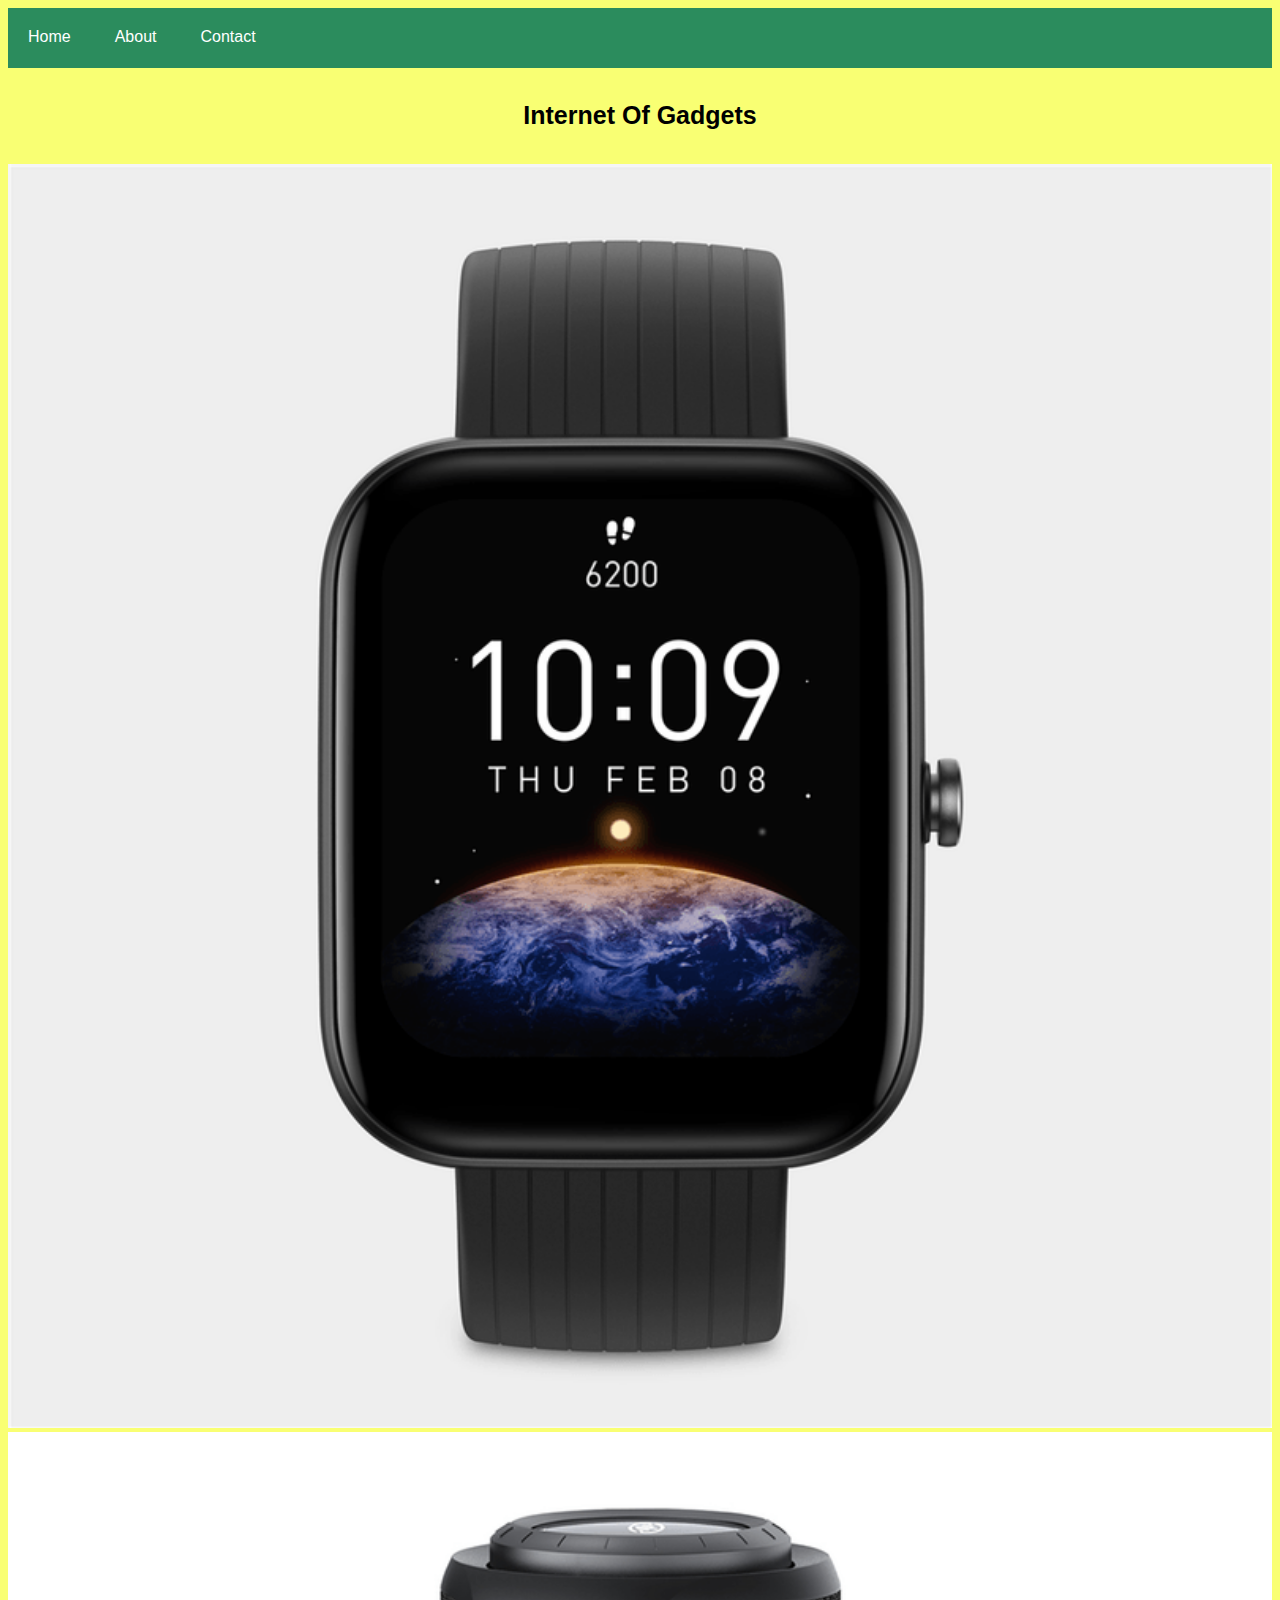
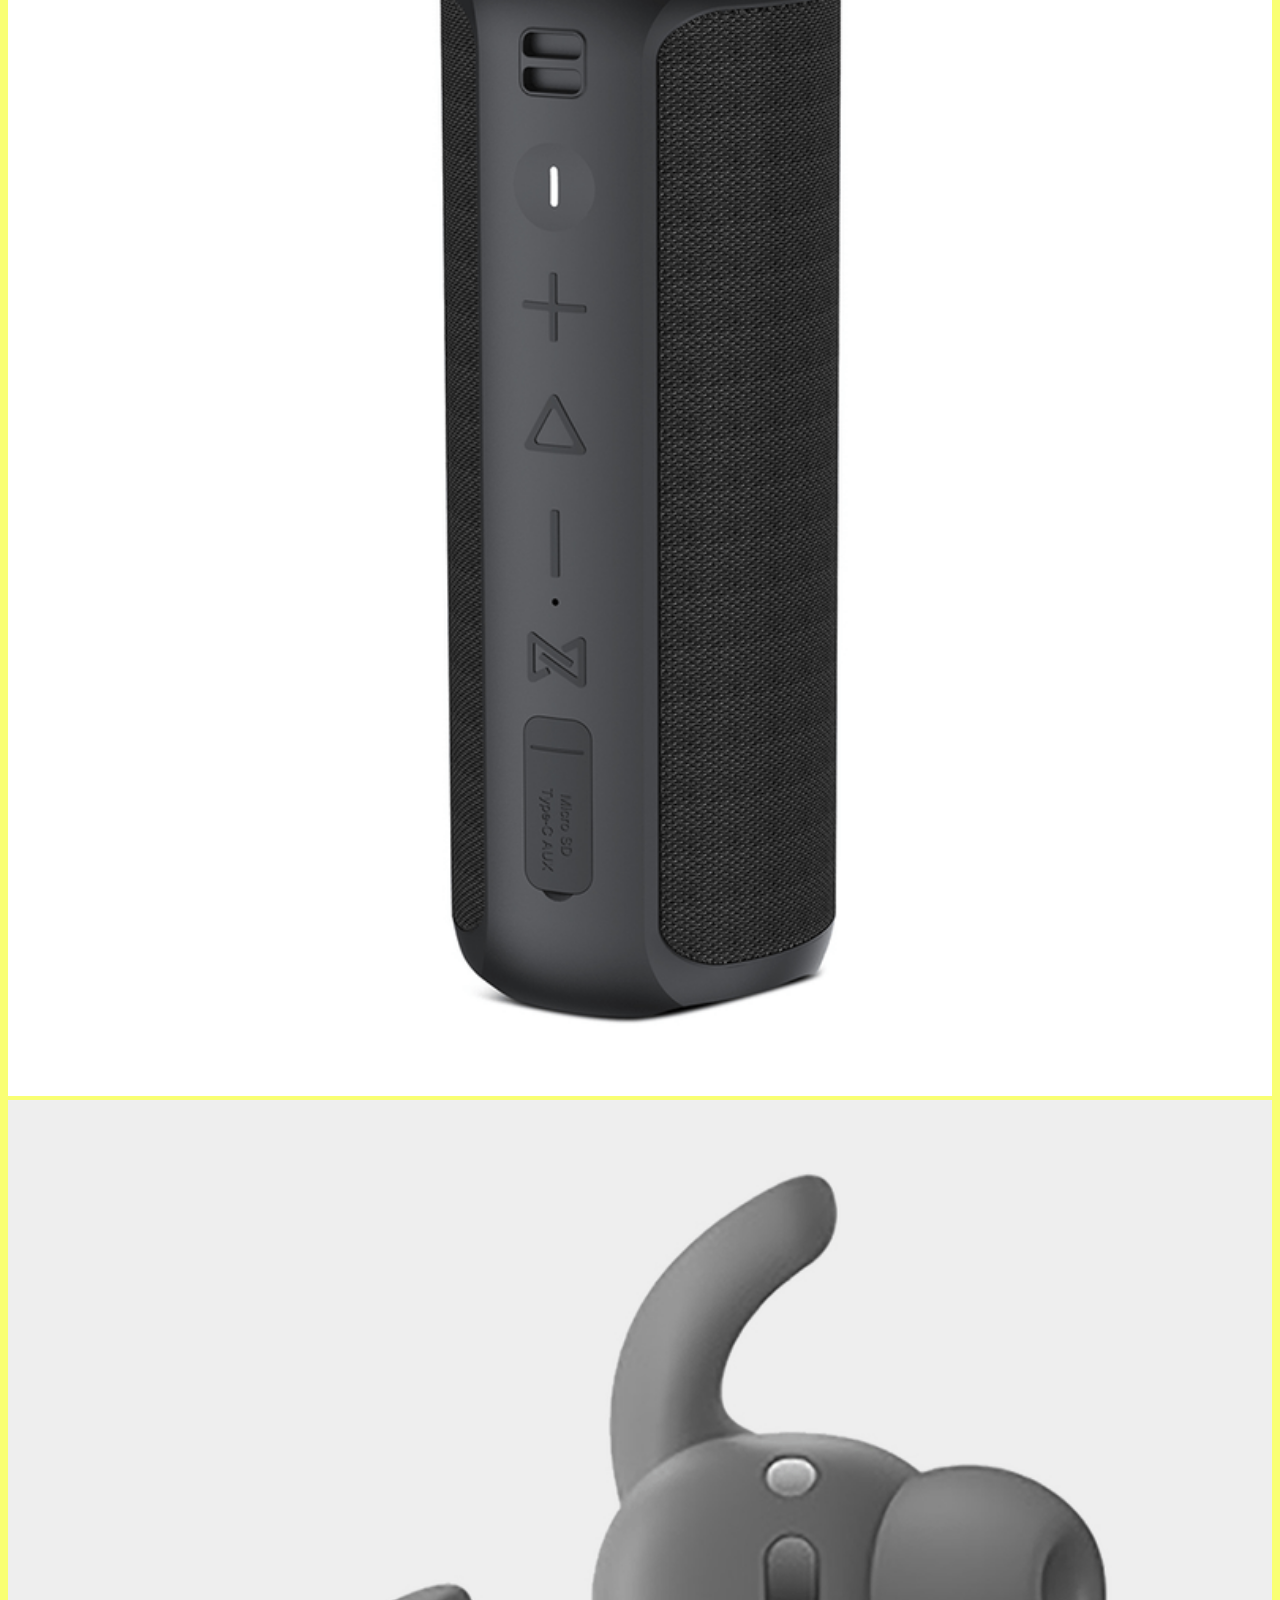
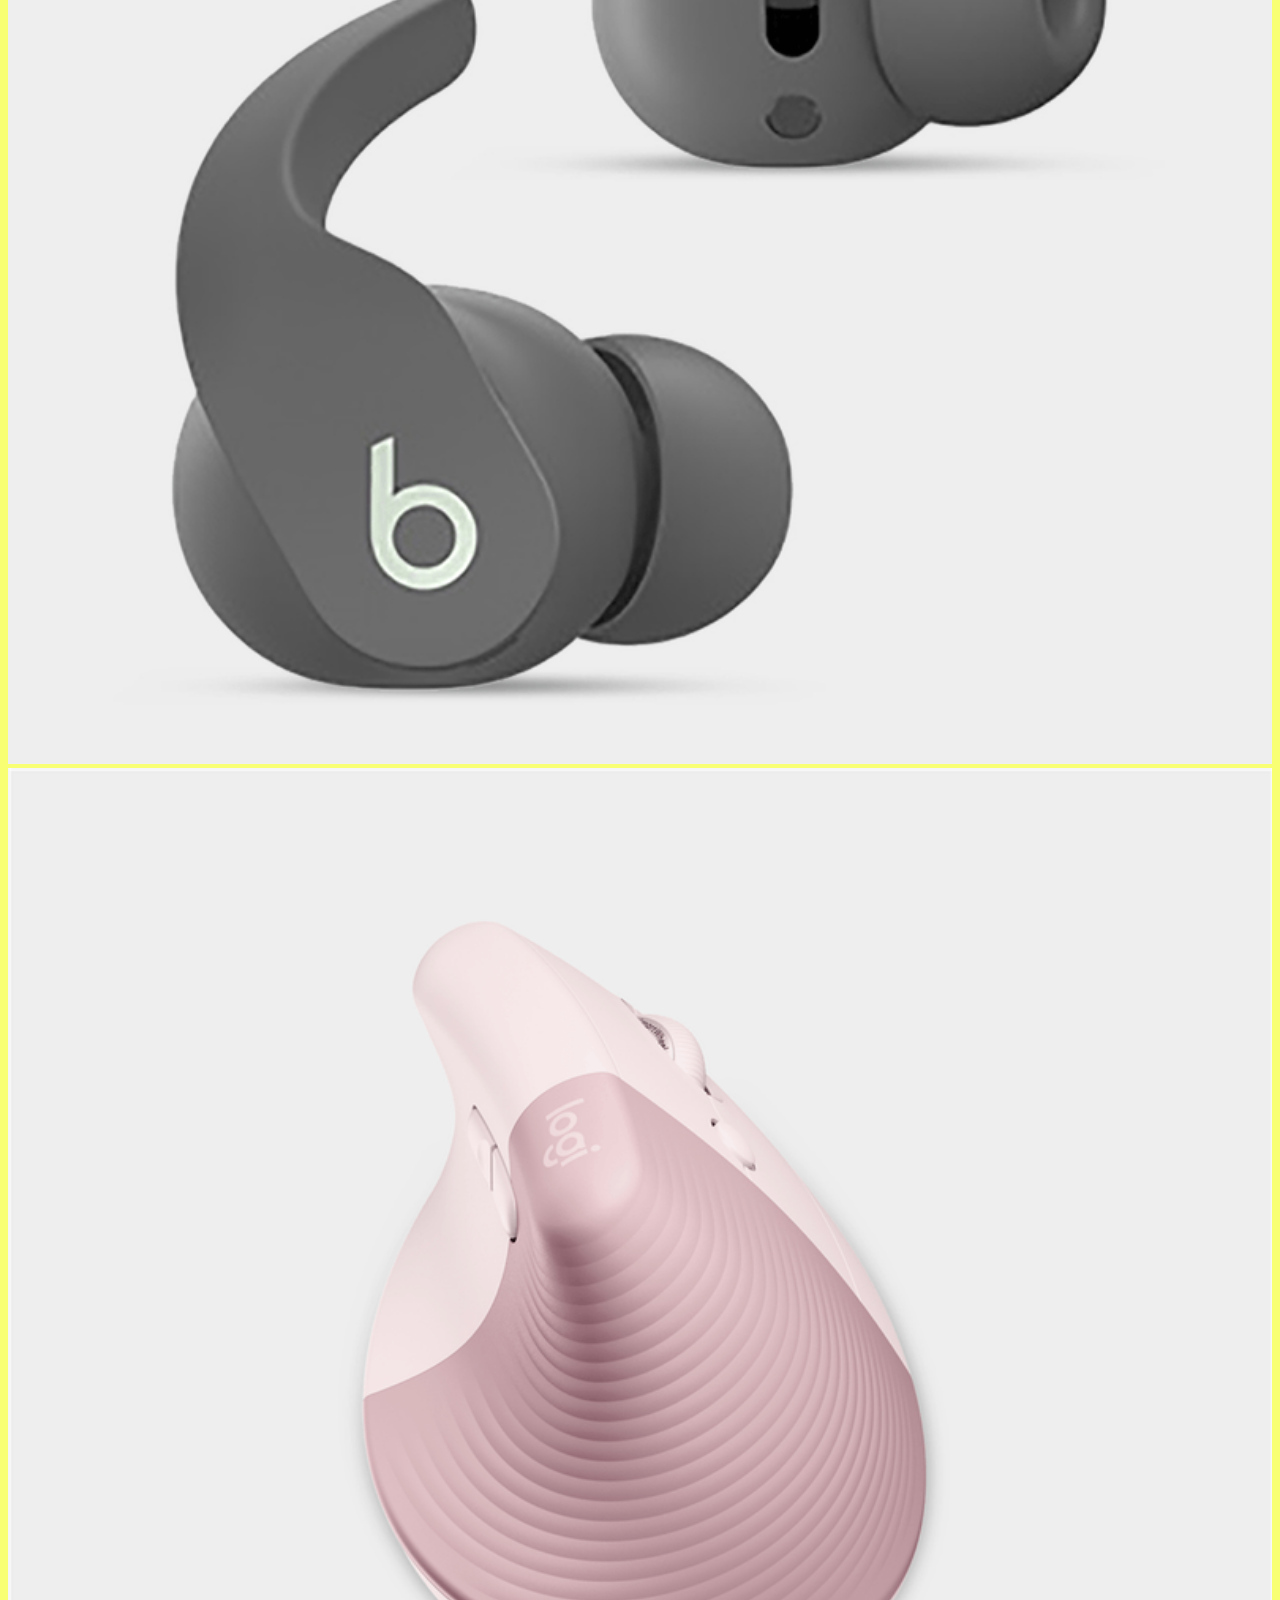
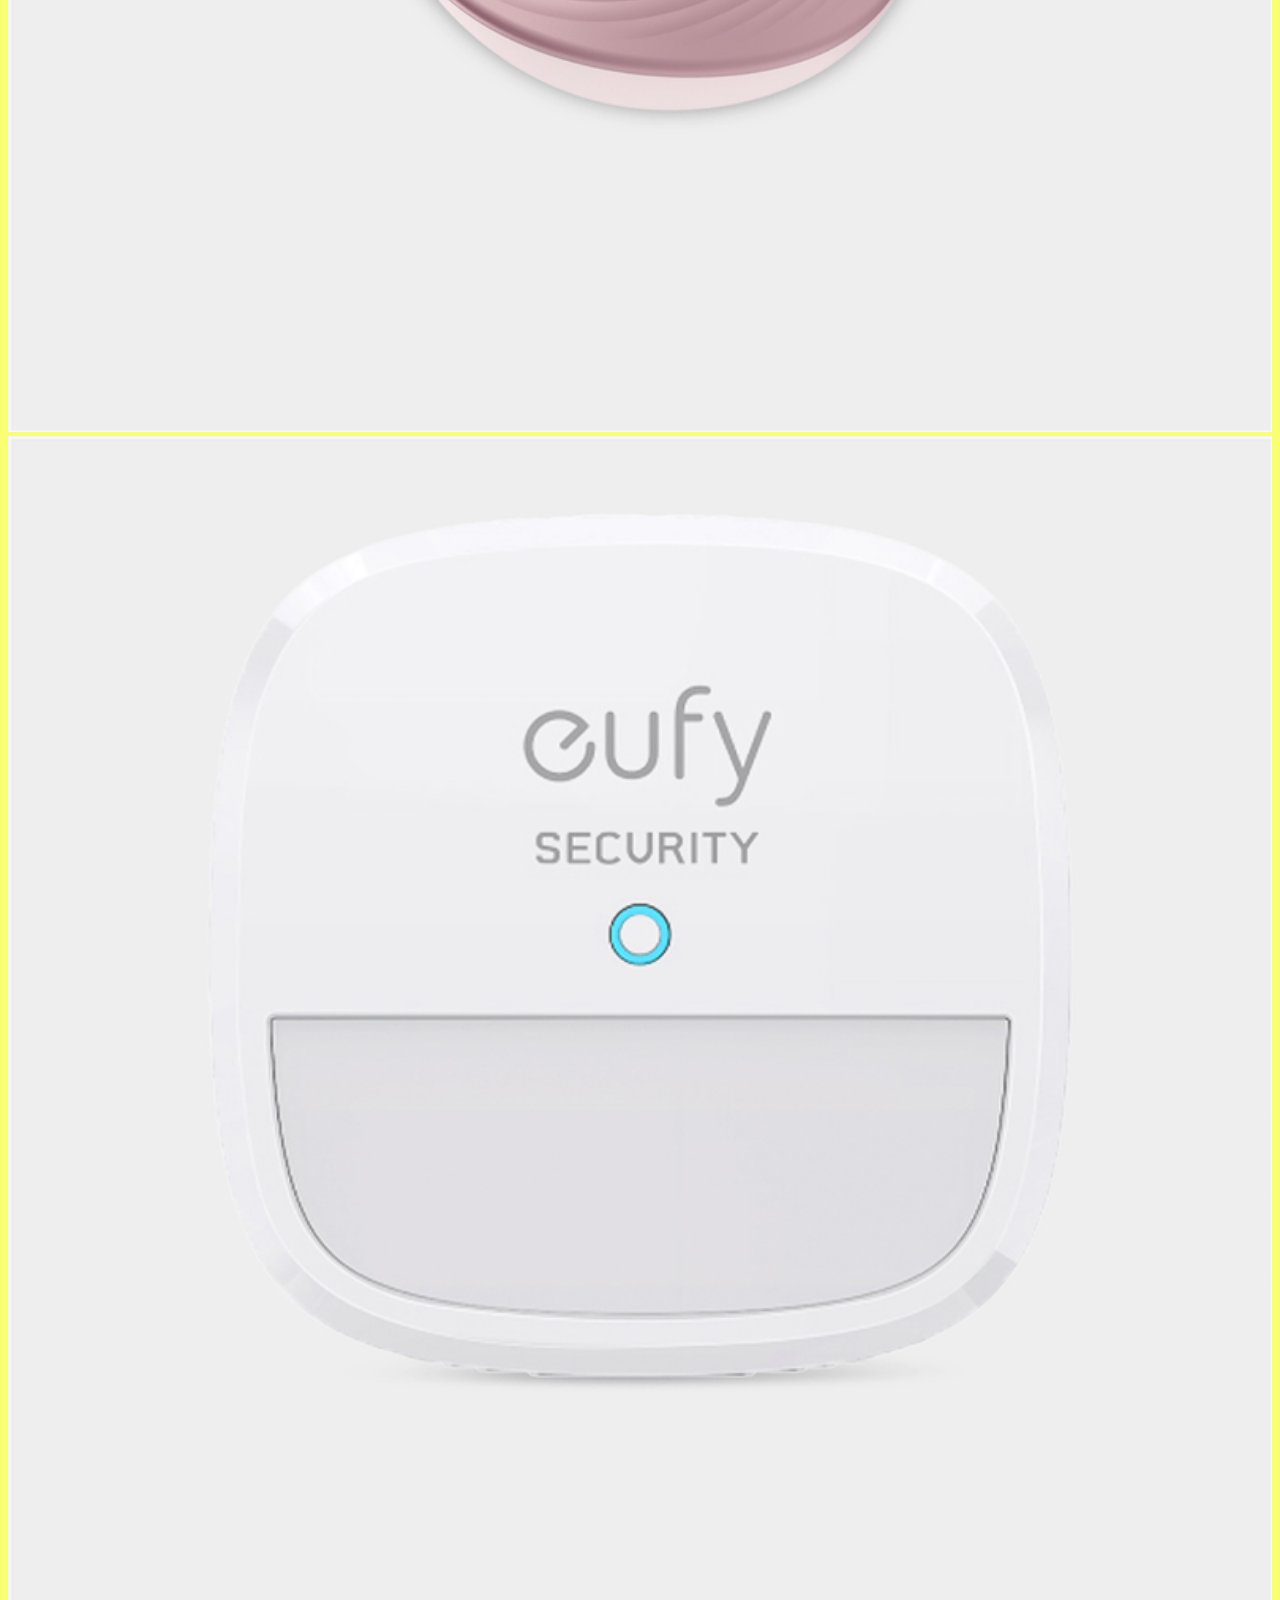
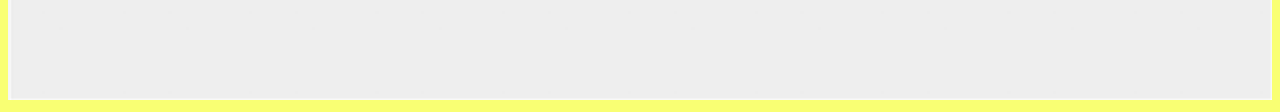
<file: index.html>
<!DOCTYPE html>
<html>
    <head>
        <link rel="stylesheet" href="style.css">
    </head>
    <body>
        <div id="menu">
            <a href="index.html">Home</a>
            <a href="about.html">About</a>
            <a href="contact.html">Contact</a>
        </div>
        
        <h4>Internet Of Gadgets</h4>
        
        <div class="gallery">
            <a href="watch.html"><img src="images/watchimage_1.jfif" /></a>
            <a href="speaker.html"><img src="images/speaker_1.jfif" /></a>
            <a href="earbuds.html"><img src="images/earbuds_1.jfif" /></a>
            <a href="mouse.html"><img src="images/mouse_1.jfif" /></a>
            <a href="motion-sensor.html"><img src="images/motionsensor_1.jfif" /></a>
        </div>
    </body>
</html>
</file>
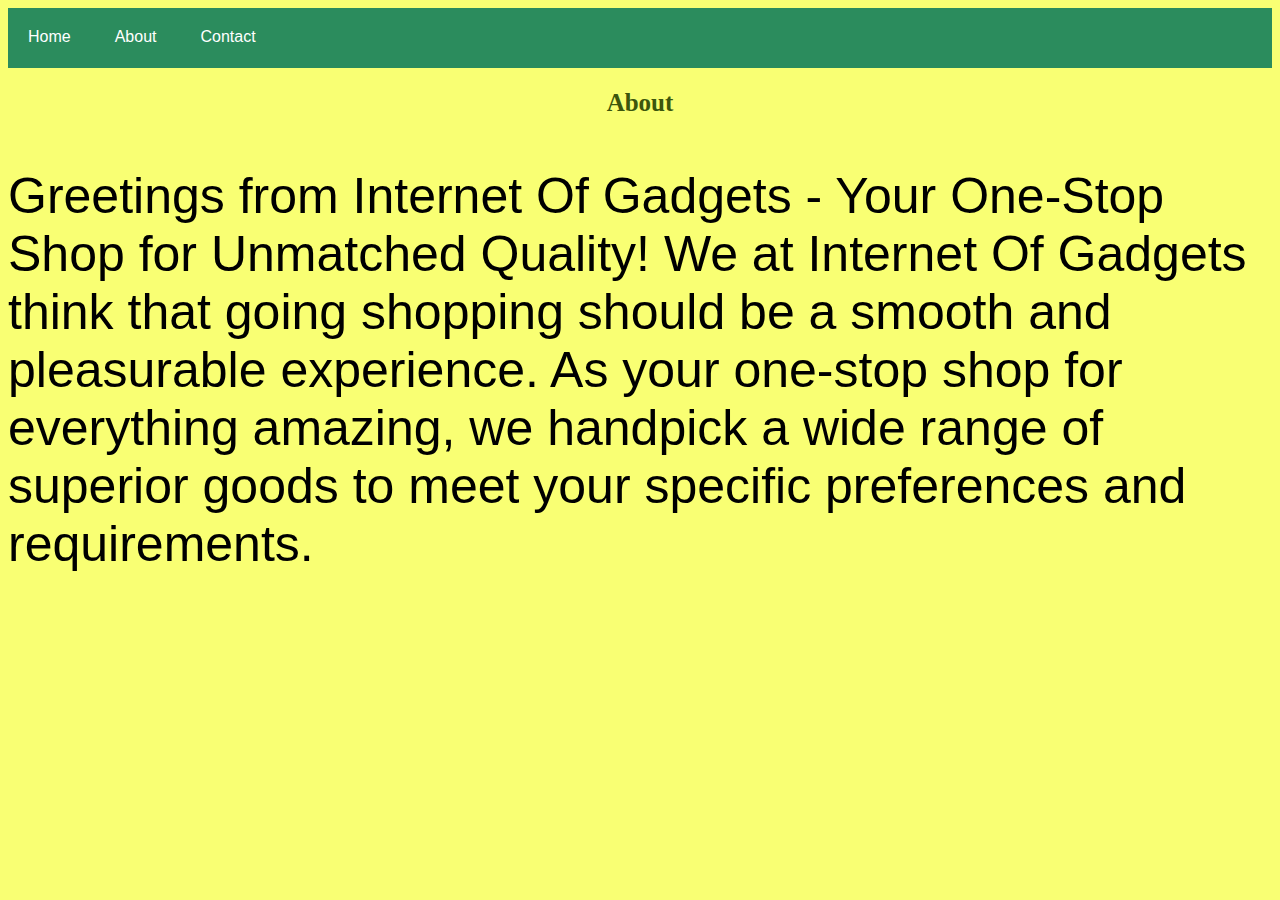
<file: about.html>
<!DOCTYPE html>
<html>
    <head>
        <link rel="stylesheet" href="style.css">
    </head>
    <body>
        <div id="menu">
            <a href="index.html">Home</a>
            <a href="about.html">About</a>
            <a href="contact.html">Contact</a>
        </div>
        
        <h2>About</h2>
        
        <p>Greetings from Internet Of Gadgets - Your One-Stop Shop for Unmatched Quality!
           We at Internet Of Gadgets think that going shopping should be a smooth and pleasurable experience. As your one-stop shop for everything amazing, we handpick a wide range of superior goods to meet your specific preferences and requirements.</p>
    </body>
</html>
</file>
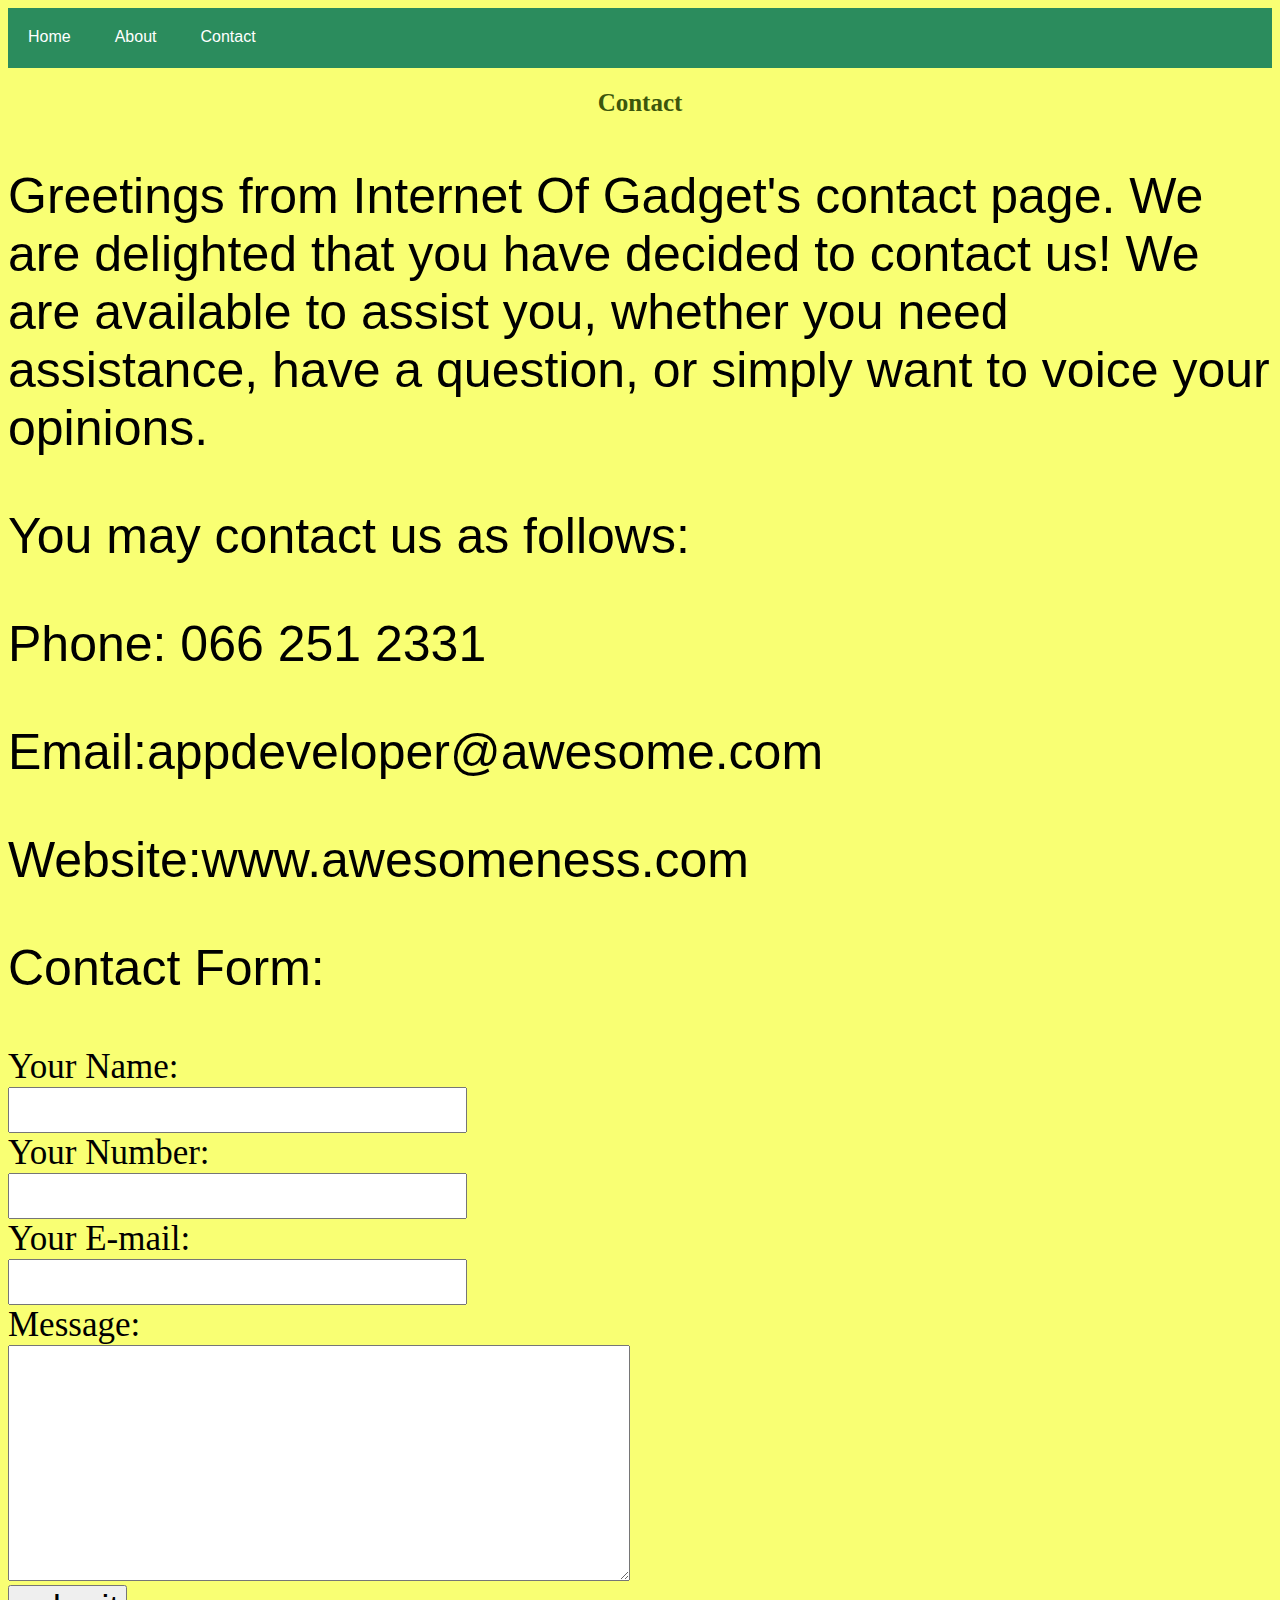
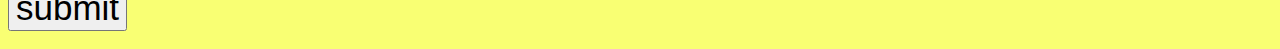
<file: contact.html>
<!DOCTYPE html>
<html>
    <head>
        <link rel="stylesheet" href="style.css">
    </head>
    <body>
        <div id="menu">
            <a href="index.html">Home</a>
            <a href="about.html">About</a>
            <a href="contact.html">Contact</a>
        </div>
        
        <h2>Contact</h2>
        
        <p>Greetings from Internet Of Gadget's contact page. We are delighted that you have decided to contact us! We are available to assist you, whether you need assistance, have a question, or simply want to voice your opinions.</p>
        <P>You may contact us as follows: </P>
        <p>Phone: 066 251 2331</p>
        <p>Email:appdeveloper@awesome.com</p>
        <p>Website:www.awesomeness.com</p>
        
        <form>
            <p>Contact Form:</p>
            <label for="Yourname">Your Name:</label>
            <br/>
            <input type="text" id="Yourname"/>
            <br/>
            <label for="Yournumber">Your Number:</label>
            <br/>
            <input type="text" id="Yournumber"/>
            <br/>
            <label for="Youremail">Your E-mail:</label>
            <br/>
            <input type="email" id="Youremail"/>
            <div class="message">
                <label for="message">Message:</label>
            <br/>
                <textarea id="message" name="message" rows="10" cols="50"></textarea>
            </div>
            <input type="submit" value="submit" />
        </form>   
    </body>
</html>
</file>
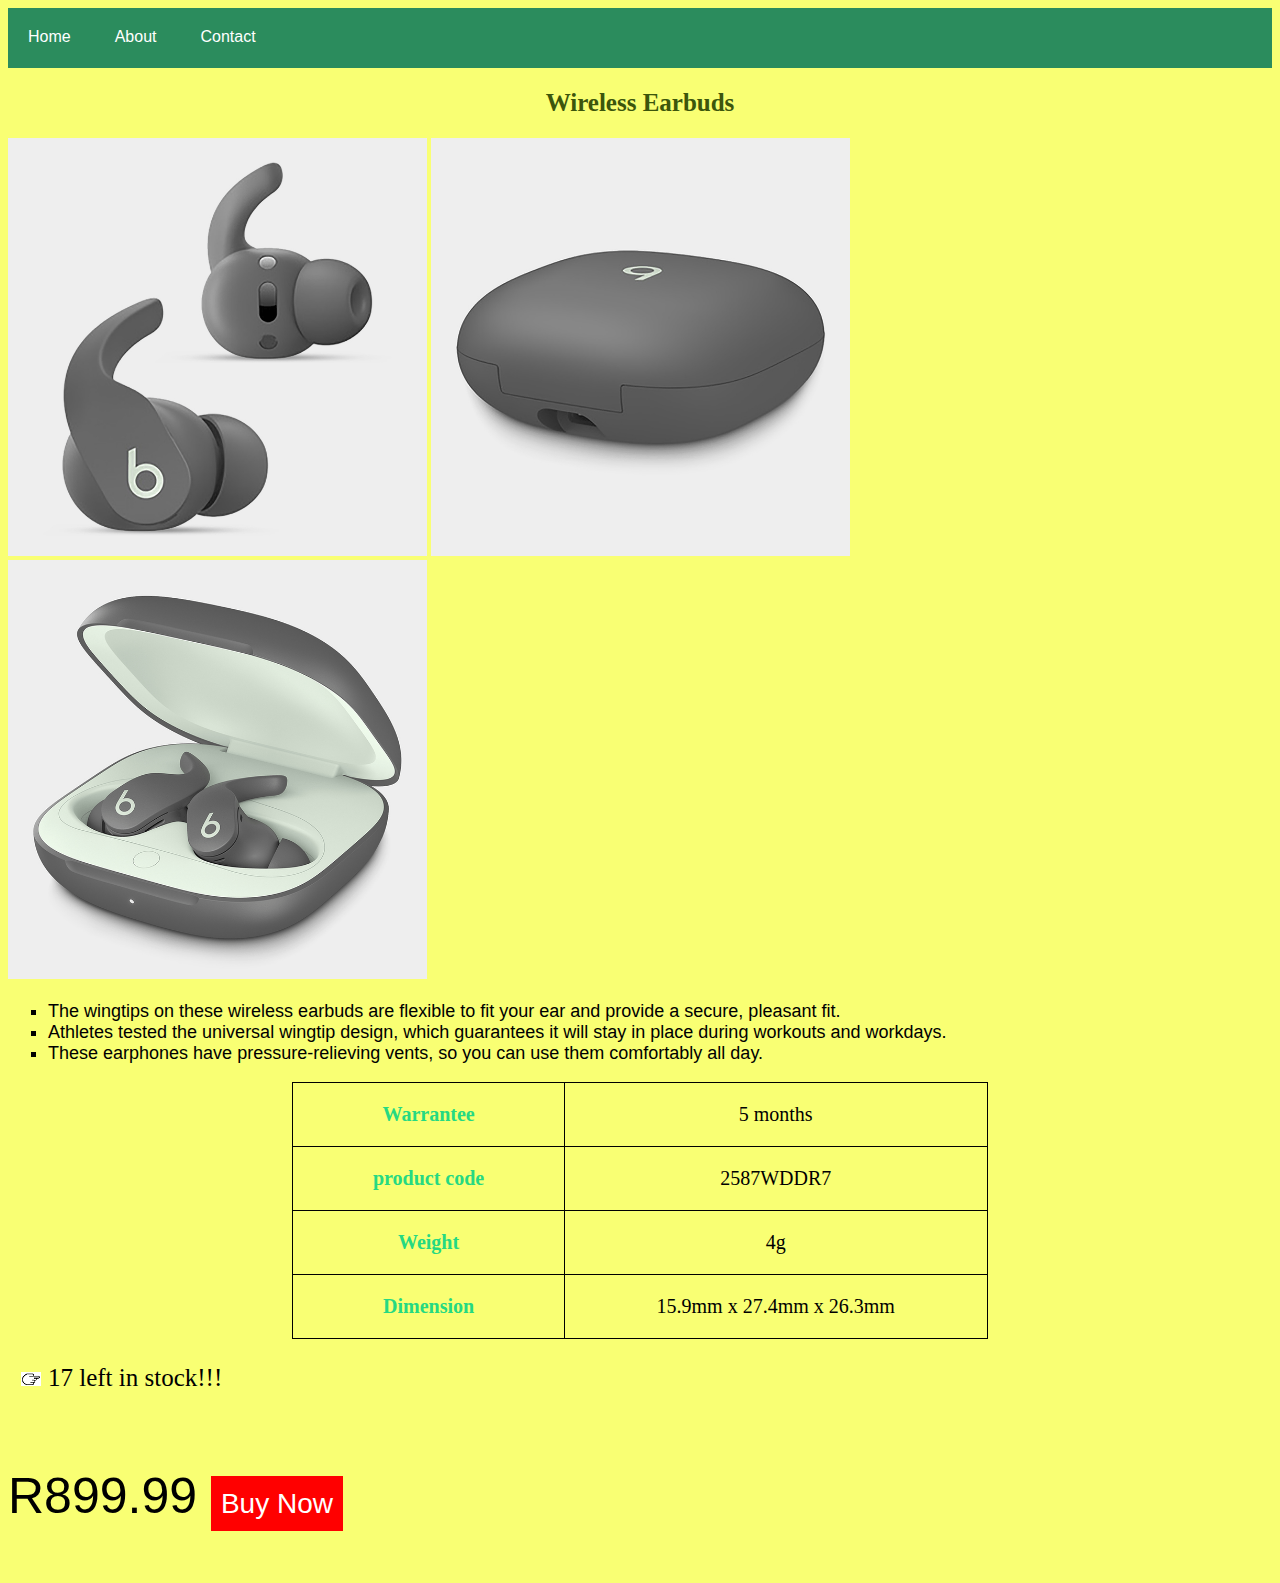
<file: earbuds.html>
<!DOCTYPE html>
<html>
    <head>
        <link rel="stylesheet" href="style.css">
    </head>
    <body>
        <div id="menu">
            <a href="index.html">Home</a>
            <a href="about.html">About</a>
            <a href="contact.html">Contact</a>
        </div>
        
        <h2>Wireless Earbuds</h2>
        <div >   
            <img src="images/earbuds_1.jfif" width="33.13%" />
            <img src="images/earbuds_2.jfif" width="33.13%"/>
            <img src="images/earbuds_3.jfif" width="33.13%"/>
        </div>
        
         <ul>
             <li>The wingtips on these wireless earbuds are flexible to fit your ear and provide a secure, pleasant fit.</li>
             <li>Athletes tested the universal wingtip design, which guarantees it will stay in place during workouts and workdays.</li>
             <li>These earphones have pressure-relieving vents, so you can use them comfortably all day.</li>
        </ul>
        
        <table border="1">
            <tr>
                <th>Warrantee</th>
                <td>5 months</td>
            </tr>
            <tr>
                <th>product code</th>
                <td>2587WDDR7</td>
            </tr>
            <tr>
                <th>Weight</th>
                <td>4g</td>
            </tr>
            <tr>
                <th>Dimension</th>
                <td>15.9mm x 27.4mm  x 26.3mm</td>
            </tr>
        </table>
        
        <ol>
            <li>17 left in stock!!!</li>
        </ol>
        
        <div class="button">
              <p>R899.99 <a href="#">Buy Now</a></p>
        </div>
             
   </body>
</html>
</file>
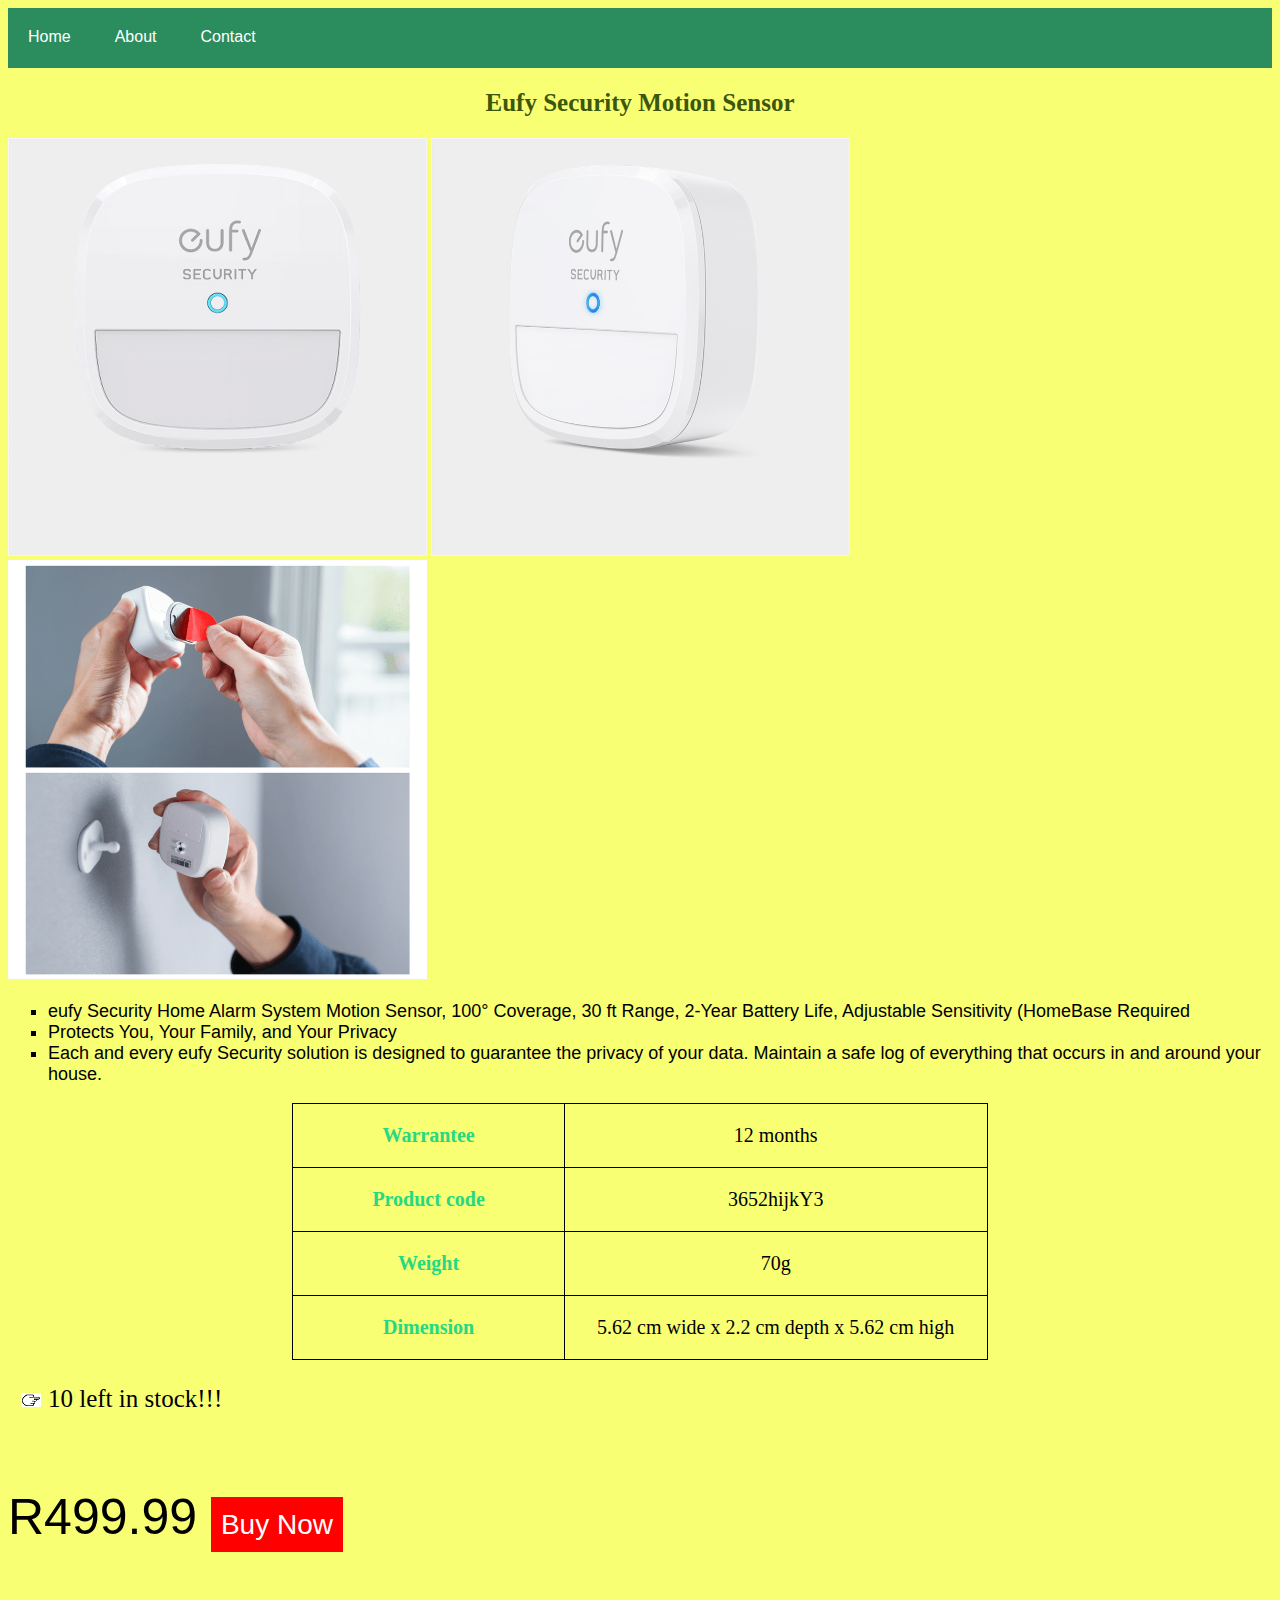
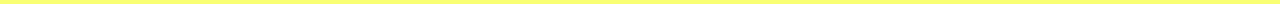
<file: motion-sensor.html>
<!DOCTYPE html>
<html>
    <head>
        <link rel="stylesheet" href="style.css">
    </head>
    <body>
        <div id="menu">
            <a href="index.html">Home</a>
            <a href="about.html">About</a>
            <a href="contact.html">Contact</a>
        </div>
        
        <h2>Eufy Security Motion Sensor</h2>
        <div >   
            <img src="images/motionsensor_1.jfif" width="33.13%" />
            <img src="images/motionsensor_2.jfif" width="33.13%"/>
            <img src="images/motionsensor_3.jfif" width="33.13%"/>
        </div>
        
        <ul>
            <li>eufy Security Home Alarm System Motion Sensor, 100° Coverage, 30 ft Range, 2-Year Battery Life, Adjustable Sensitivity (HomeBase Required</li>
            <li>Protects You, Your Family, and Your Privacy</li>
            <li>Each and every eufy Security solution is designed to guarantee the privacy of your data. Maintain a safe log of everything that occurs in and around your house.</li>
        </ul>
        
        <table border="1">
            <tr>
                <th>Warrantee</th>
                <td>12 months</td>
            </tr>
            <tr>
                <th>Product code</th>
                <td>3652hijkY3</td>
            </tr>
            <tr>
                <th>Weight</th>
                <td>70g</td>
            </tr>
            <tr>
                <th>Dimension</th>
                <td>5.62 cm wide x 2.2 cm depth x 5.62 cm high</td>
            </tr>
        </table>
        
        <ol>
            <li>10 left in stock!!!</li>
        </ol>
        
        <div class="button">
              <p>R499.99 <a href="#">Buy Now</a></p>
        </div>
             
   </body>
</html>
</file>
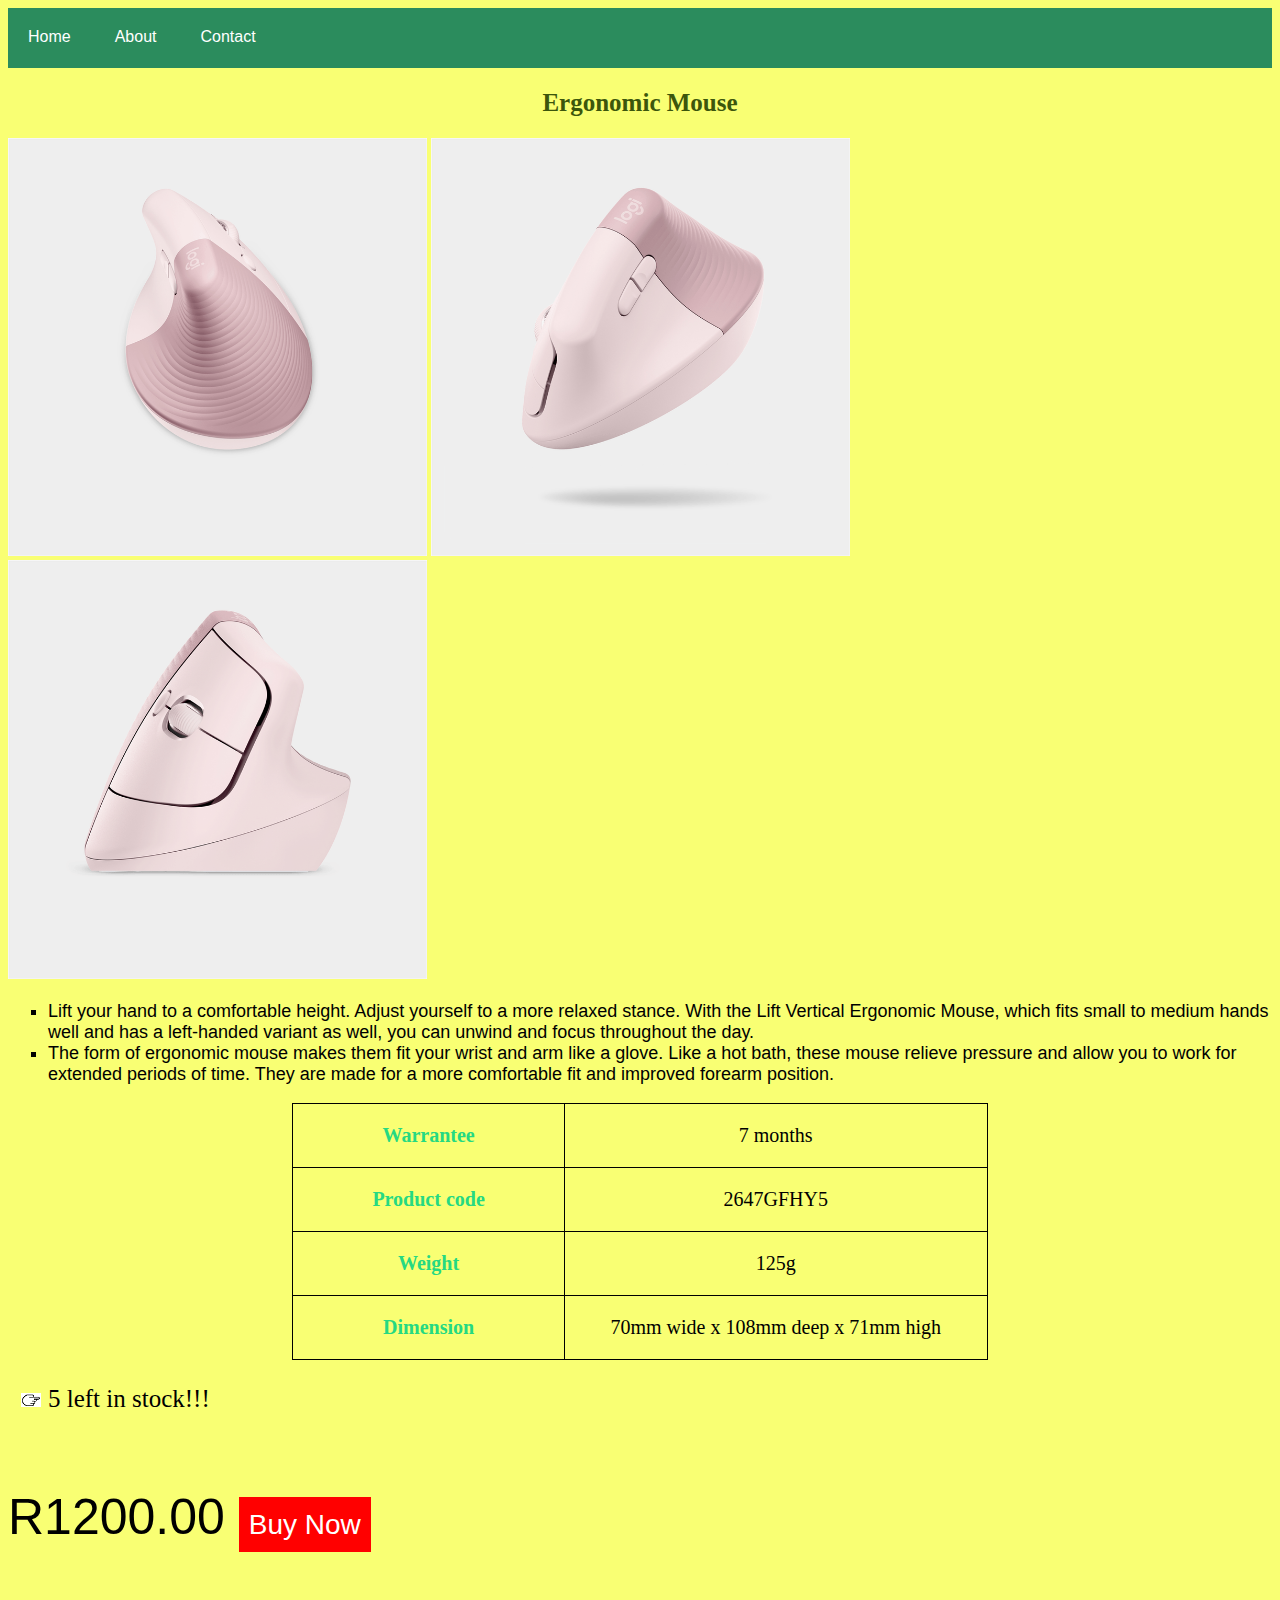
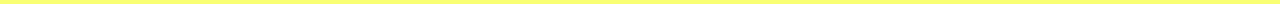
<file: mouse.html>
<!DOCTYPE html>
<html>
    <head>
        <link rel="stylesheet" href="style.css">
    </head>
    <body>
        <div id="menu">
            <a href="index.html">Home</a>
            <a href="about.html">About</a>
            <a href="contact.html">Contact</a>
        </div>
        
        <h2>Ergonomic Mouse</h2>
        <div >   
            <img src="images/mouse_1.jfif" width="33.13%" />
            <img src="images/mouse_2.jfif" width="33.13%"/>
            <img src="images/mouse_3.jfif" width="33.13%"/>
        </div>
        
        <ul>
            <li>Lift your hand to a comfortable height. Adjust yourself to a more relaxed stance. With the Lift Vertical Ergonomic Mouse, which fits small to medium hands well and has a left-handed variant as well, you can unwind and focus throughout the day.</li>
            <li>The form of ergonomic mouse makes them fit your wrist and arm like a glove. Like a hot bath, these mouse relieve pressure and allow you to work for extended periods of time. They are made for a more comfortable fit and improved forearm position.</li>
        </ul>
        
        <table border="1">
            <tr>
                <th>Warrantee</th>
                <td>7 months</td>
            </tr>
            <tr>
                <th>Product code</th>
                <td>2647GFHY5</td>
            </tr>
            <tr>
                <th>Weight</th>
                <td>125g</td>
            </tr>
            <tr>
                <th>Dimension</th>
                <td>70mm wide x 108mm deep x 71mm high</td>
            </tr>
        </table>
        
        <ol>
            <li>5 left in stock!!!</li>
        </ol>
        
        <div class="button">
              <p>R1200.00 <a href="#">Buy Now</a></p>
        </div>
             
           
   </body>
</html>
</file>
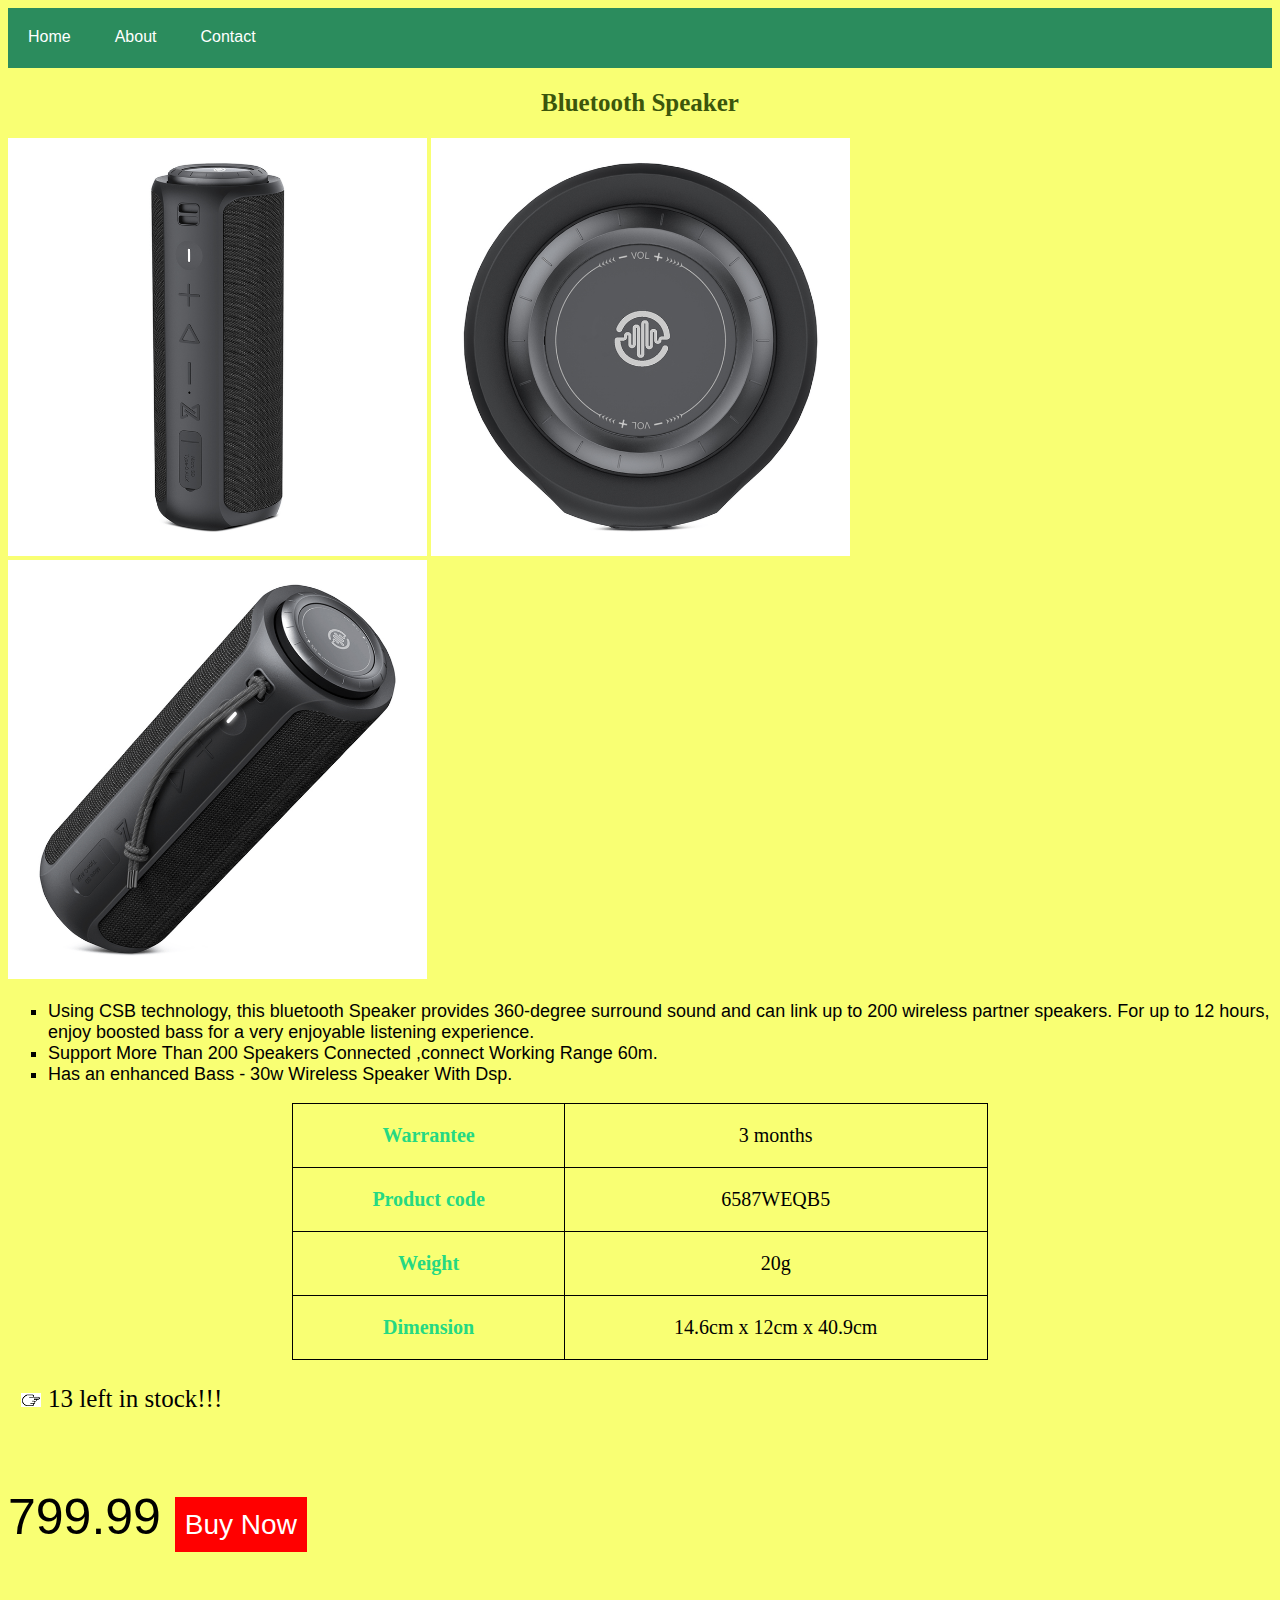
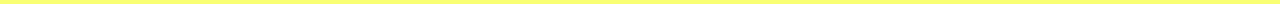
<file: speaker.html>
<!DOCTYPE html>
<html>
    <head>
        <link rel="stylesheet" href="style.css">
    </head>
    <body>
        <div id="menu">
            <a href="index.html">Home</a>
            <a href="about.html">About</a>
            <a href="contact.html">Contact</a>
        </div>
        
        <h2>Bluetooth Speaker</h2>
        <div >   
            <img src="images/speaker_1.jfif" width="33.13%" />
            <img src="images/speaker_2.jfif" width="33.13%"/>
            <img src="images/speaker_3.jfif" width="33.13%"/>
        </div>
        
         <ul>
             <li>Using CSB technology, this bluetooth Speaker provides 360-degree surround sound and can link up to 200 wireless partner speakers. For up to 12 hours, enjoy boosted bass for a very enjoyable listening experience.</li>
             <li>Support More Than 200 Speakers Connected ,connect Working Range 60m.</li>
             <li>Has an enhanced Bass - 30w Wireless Speaker With Dsp.</li>
        </ul>
        
        <table border="1">
            <tr>
                <th>Warrantee</th>
                <td>3 months</td>
            </tr>
            <tr>
                <th>Product code</th>
                <td>6587WEQB5</td>
            </tr>
            <tr>
                <th>Weight</th>
                <td>20g</td>
            </tr>
            <tr>
                <th>Dimension</th>
                <td>14.6cm x 12cm x 40.9cm</td>
            </tr>
        </table>
        
        <ol>
            <li>13 left in stock!!!</li>
        </ol>
        
        <div class="button">
              <p>799.99 <a href="#">Buy Now</a></p>
        </div>
             
   </body>
</html>
</file>
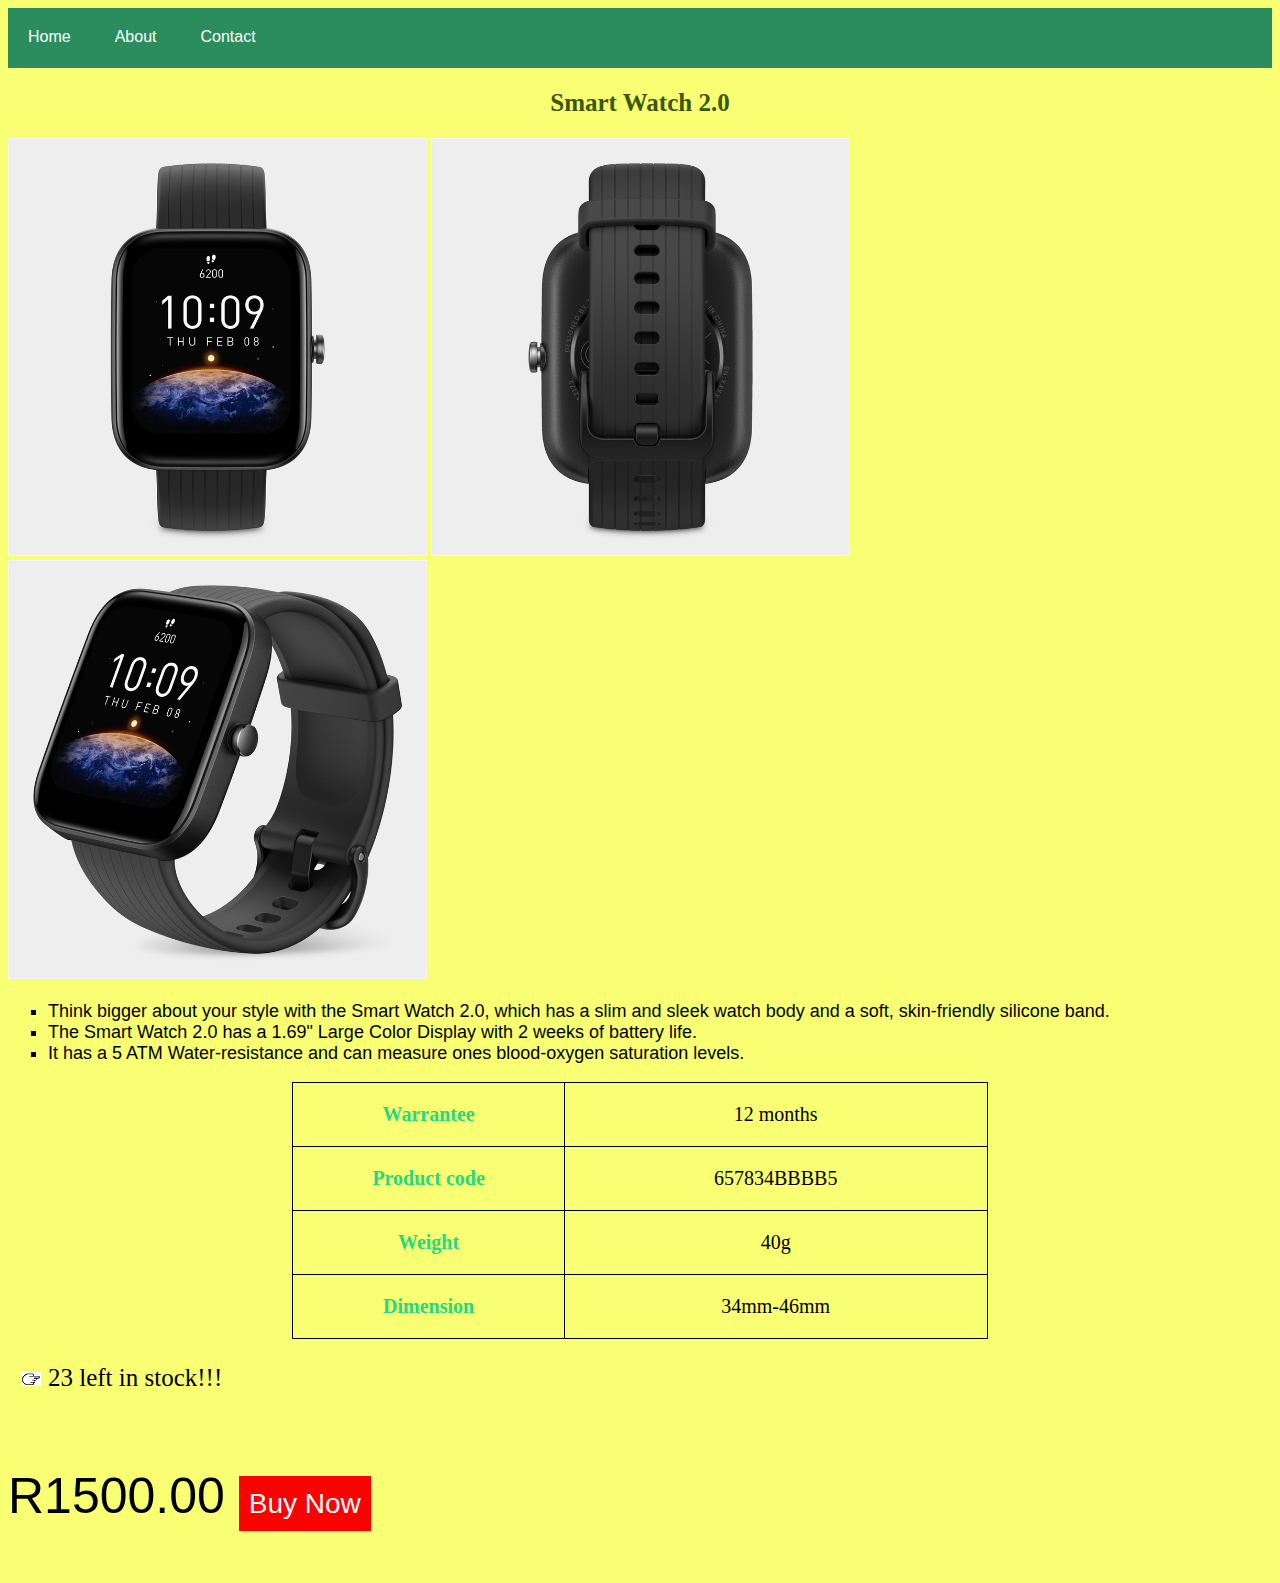
<file: watch.html>
<!DOCTYPE html>
<html>
    <head>
        <link rel="stylesheet" href="style.css">
    </head>
    <body>
        <div id="menu">
            <a href="index.html">Home</a>
            <a href="about.html">About</a>
            <a href="contact.html">Contact</a>
        </div>
        
        <h2>Smart Watch 2.0</h2>
        <div >   
            <img src="images/watchimage_1.jfif" width="33.13%" />
            <img src="images/watchimage_2.jfif" width="33.13%"/>
            <img src="images/watchimage_3.jfif" width="33.13%"/>
        </div> 
        
        <ul>
            <li>Think bigger about your style with the Smart Watch 2.0, which has a slim and sleek watch body and a soft, skin-friendly silicone band.</li>
            <li>The Smart Watch 2.0 has a 1.69" Large Color Display with 2 weeks of battery life.</li>
            <li>It has a 5 ATM Water-resistance and can measure ones blood-oxygen saturation levels.</li>
        </ul>
        
        <table border="1">
            <tr>
                <th>Warrantee</th>
                <td>12 months</td>
            </tr>
            <tr>
                <th>Product code</th>
                <td>657834BBBB5</td>
            </tr>
            <tr>
                <th>Weight</th>
                <td>40g</td>
            </tr>
            <tr>
                <th>Dimension</th>
                <td>34mm-46mm</td>
            </tr>
        </table>
        
        <ol>
            <li>23 left in stock!!!</li>
        </ol>
        
        <div class="button">
              <p>R1500.00 <a href="#">Buy Now</a></p>
        </div>
             
    </body>
</html>
</file>
<file: style.css>
.gallery img{
    width: 100%;
}

body{
    background-color: #F9FF73;
}

#menu{
    background-color: #2B8C5D;
    width: 100%;
    height: 40px;
    padding-top: 20px;
}

#menu a{
    color: white;
    font-family: Helvetica, sans-serif;
    font-size; 18px;
    text-decoration: none;
    font-weight: 800px;
    
    padding-left: 20px;
    padding-right: 20px;
}

#menu a:hover{
    color: #88A798;
}

h2{
    text-align: center;
    font-family: Impact, fantasy;
    font-size: 25px;
    color: #3C560C;
    font-style: inherit;
}

h4{
    text-align: center;
    font-family: helvetica, cursive;
    font-size: 25px;
}

ul{
    font-family: Helvetica, sans-serif;
    font-size: 18px;
    list-style-type: square;
}

ol{
    list-style-image: url(images/pointer-icon.png);
    font-size: 25px;
}

table, td{
    width: 55%;
    border-collapse: collapse;
    border: 1px solid black;
    table-layout: fixed;
    margin: auto;
    font-size: 20px;
    text-align: center; 
}

th{
    padding: 20px;
    color: #25D982;
}


td{
    padding: 20px;
}

p{
    font-family: helvetica, sans-serif;
    font-size: 50px;
}

input{
    font-size: 35px;
}

label{
    font-size: 35px;
}
.button a{
    text-decoration: none;
    font-size: 28px;
    font-family: helvetica, sans-serif;
    background-color: red;
    color: white;
    padding: 12px 10px;
   
}

.button{
    display: flex;
}

.button a:hover{
    background-color: #44E51D;
}

.message textarea{
    font-style: arial, sans-serif;
    font-size: 20px;
}
</file>
